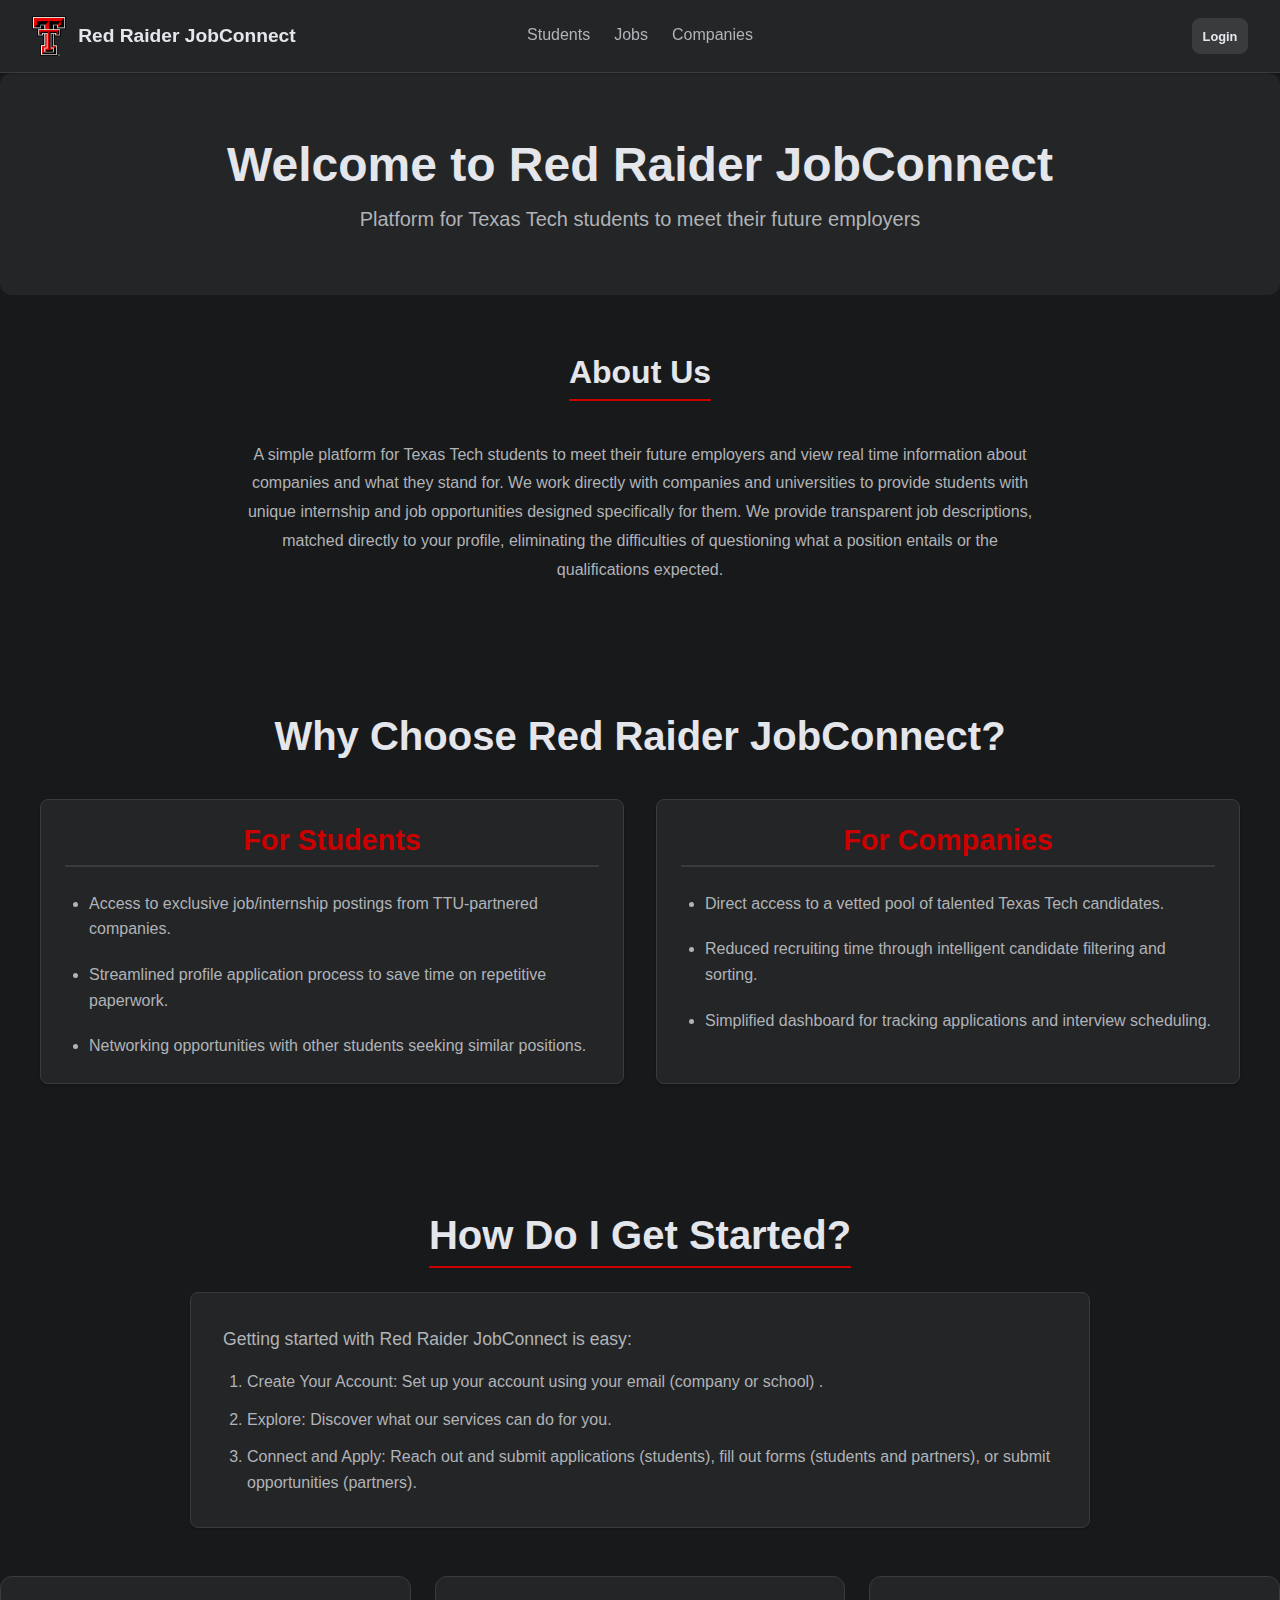
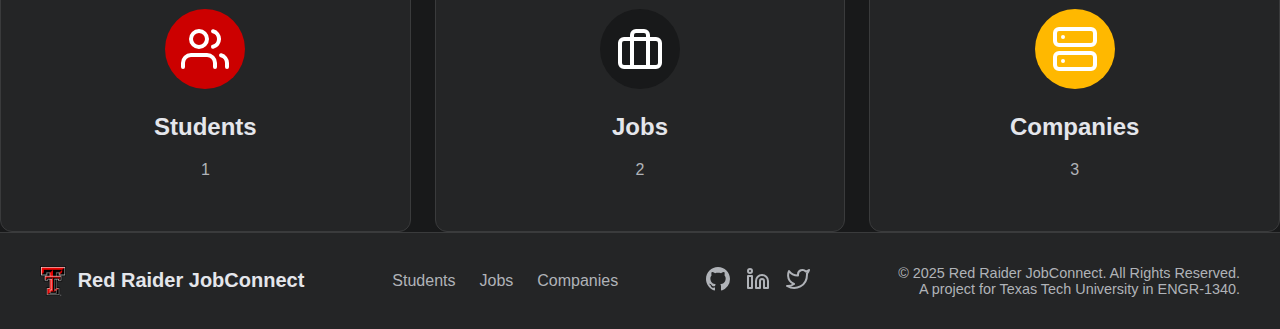
<file: index.html>
<!DOCTYPE html>
<html lang="en">

<head>
	<meta charset="utf-8" />
	<link rel="icon" href="favicon.ico" />
	<meta name="viewport" content="width=device-width, initial-scale=1" />
	<meta name="theme-color" content="#000000" />
	<meta name="description" content="Static placeholder for Raider JobConnect" />
	<title>Raider JobConnect</title>
	<link rel="stylesheet" href="css/index.css">
</head>

<body>

	<header class="app-header">
		<a class="logo-container" href="index.html">
			<img src="images/ttu.png" alt="Texas Tech Logo" />
			<span>Red Raider JobConnect</span>
		</a>
		<nav class="nav-links-desktop">
			<a href="students.html" class="nav-link">Students</a>
			<a href="jobs.html" class="nav-link">Jobs</a>
			<a href="companies.html" class="nav-link">Companies</a>
		</nav>

		<div class="user-actions">
			<button class="btn btn-secondary" id="login-modal-btn">Login</button>
		</div>

		<div class="menu-button-mobile">
			<svg xmlns="http://www.w3.org/2000/svg" width="24" height="24" viewBox="0 0 24 24" fill="none"
				stroke="currentColor" stroke-width="2" stroke-linecap="round" stroke-linejoin="round">
				<line x1="3" y1="12" x2="21" y2="12"></line>
				<line x1="3" y1="6" x2="21" y2="6"></line>
				<line x1="3" y1="18" x2="21" y2="18"></line>
			</svg>
		</div>
	</header>

	<div id="auth-modal" class="modal-overlay">
		<div class="modal-content">
			<div class="modal-header">
				<h2 class="modal-title" id="modal-title">Log In</h2>
				<button class="close-button" id="modal-close-btn">
					<span style="line-height: 1;">&times;</span> </button>
			</div>
			<div class="account-type-toggle">
				<label>
					<input type="radio" name="accountTypeModal" value="student" checked id="radio-student" />
					Student
				</label>
				<label>
					<input type="radio" name="accountTypeModal" value="company" id="radio-company" /> Company
				</label>
			</div>

			<div id="student-content">
				<div style="text-align: center;">
					<p>Students, please sign in using your official Texas Tech Outlook account.</p>
					<button class="btn btn-microsoft">
						<svg width="20" height="20" viewBox="0 0 21 21">
							<path fill="#f25022" d="M1 1h9v9H1z"></path>
							<path fill="#00a4ef" d="M1 11h9v9H1z"></path>
							<path fill="#7fba00" d="M11 1h9v9h-9z"></path>
							<path fill="#ffb900" d="M11 11h9v9h-9z"></path>
						</svg>
						Sign in with Microsoft
					</button>
				</div>
			</div>

			<form id="company-form" style="display: none;">
				<div class="form-group" id="company-name-group" style="display: none;"><label>Company
						Name</label><input type="text" name="name" /></div>

				<div class="form-group"><label>Email</label><input type="email" name="email" required /></div>
				<div class="form-group"><label>Password</label><input type="password" name="password" required />
				</div>
				<p class="error-message" id="error-message" style="display: none;">Simulated login error.</p>
				<div class="modal-footer">
					<button type="submit" class="btn btn-primary" id="submit-btn">Log In</button>
				</div>
			</form>

			<div class="toggle-auth">
				Don't have an account?
				<button id="switch-mode-btn">Sign Up</button>
			</div>
		</div>
	</div>

	</div>

	<main class="main-content">
		<div class="home-page">
			<section class="hero-section">
				<h1>Welcome to Red Raider JobConnect</h1>
				<p class="subtitle">Platform for Texas Tech students to meet their future employers</p>
			</section>

			<section class="about-us">
				<h2>About Us</h2>
				<p>
					A simple platform for Texas Tech students to meet their future employers and view real time
					information about companies and what they stand for. We work directly with companies and
					universities to provide students with unique internship and job opportunities designed specifically
					for them. We provide transparent job descriptions, matched directly to your profile, eliminating the
					difficulties of questioning what a position entails or the qualifications expected.
				</p>
			</section>

			<section class="value-propositions">
				<h2>Why Choose Red Raider JobConnect?</h2>
				<div class="value-columns">
					<div class="value-column">
						<h3>For Students</h3>
						<ul class="value-list">
							<li>Access to exclusive job/internship postings from TTU-partnered companies.</li>
							<li>Streamlined profile application process to save time on repetitive paperwork.</li>
							<li>Networking opportunities with other students seeking similar positions.</li>
						</ul>
					</div>


					<div class="value-column">
						<h3>For Companies</h3>
						<ul class="value-list">
							<li>Direct access to a vetted pool of talented Texas Tech candidates.</li>
							<li>Reduced recruiting time through intelligent candidate filtering and sorting.</li>
							<li>Simplified dashboard for tracking applications and interview scheduling.</li>
						</ul>
					</div>


				</div>
			</section>
			</section>
			<section class="how-to">
				<h2>How Do I Get Started?</h2>
				<div class="how-to-content">
					<p>Getting started with Red Raider JobConnect is easy:</p>
					<ul class="how-to-steps">
						<li>Create Your Account: Set up your account using your email (company or school) .</li>
						<li>Explore: Discover what our services can do for you.</li>
						<li>Connect and Apply: Reach out and submit applications (students), fill out forms (students
							and partners), or submit opportunities (partners).</li>
					</ul>
				</div>
			</section>

			<section class="navigation-cards">

				<a href="students.html" class="nav-card">
					<div class="nav-card-icon" style="background-color: #CC0000;">
						<svg xmlns="http://www.w3.org/2000/svg" width="48" height="48" viewBox="0 0 24 24" fill="none"
							stroke="white" stroke-width="2" stroke-linecap="round" stroke-linejoin="round">
							<path d="M17 21v-2a4 4 0 0 0-4-4H5a4 4 0 0 0-4 4v2"></path>
							<circle cx="9" cy="7" r="4"></circle>
							<path d="M23 21v-2a4 4 0 0 0-3-3.87"></path>
							<path d="M16 3.13a4 4 0 0 1 0 7.75"></path>
						</svg>
					</div>
					<h3>Students</h3>
					<p>1</p>
				</a>

				<a href="jobs.html" class="nav-card">
					<div class="nav-card-icon" style="background-color: #18191A;">
						<svg xmlns="http://www.w3.org/2000/svg" width="48" height="48" viewBox="0 0 24 24" fill="none"
							stroke="white" stroke-width="2" stroke-linecap="round" stroke-linejoin="round">
							<rect x="2" y="7" width="20" height="14" rx="2" ry="2"></rect>
							<path d="M16 21V5a2 2 0 0 0-2-2h-4a2 2 0 0 0-2 2v16"></path>
						</svg>
					</div>
					<h3>Jobs</h3>
					<p>2</p>
				</a>

				<a href="companies.html" class="nav-card">
					<div class="nav-card-icon" style="background-color: #FFB800;">
						<svg xmlns="http://www.w3.org/2000/svg" width="48" height="48" viewBox="0 0 24 24" fill="none"
							stroke="white" stroke-width="2" stroke-linecap="round" stroke-linejoin="round">
							<rect x="2" y="2" width="20" height="8" rx="2" ry="2"></rect>
							<rect x="2" y="14" width="20" height="8" rx="2" ry="2"></rect>
							<line x1="6" y1="6" x2="6.01" y2="6"></line>
							<line x1="6" y1="18" x2="6.01" y2="18"></line>
						</svg>
					</div>
					<h3>Companies</h3>
					<p>3</p>
				</a>

			</section>
		</div>

		</div>
	</main>

	<footer class="app-footer">
		<div class="footer-content">
			<div class="footer-logo">
				<img src="images/ttu.png" alt="Texas Tech Logo" />
				<span>Red Raider JobConnect</span>
			</div>
			<div class="footer-links">
				<a href="students.html">Students</a>
				<a href="jobs.html">Jobs</a>
				<a href="companies.html">Companies</a>
			</div>
			<div class="footer-socials">
				<a href="https://github.com/reecedavis0004/project-2-base" target="_blank" rel="noopener noreferrer"
					aria-label="GitHub Repository">

					<svg xmlns="http://www.w3.org/2000/svg" width="24" height="24" fill="currentColor"
						class="bi bi-github" viewBox="0 0 16 16">
						<path
							d="M8 0C3.58 0 0 3.58 0 8c0 3.54 2.29 6.53 5.47 7.59.4.07.55-.17.55-.38 0-.19-.01-.82-.01-1.49-2.01.37-2.53-.49-2.69-.94-.09-.23-.48-.94-.82-1.13-.28-.15-.68-.52-.01-.53.63-.01 1.08.58 1.23.82.72 1.21 1.87.87 2.33.66.07-.52.28-.87.51-1.07-1.78-.2-3.64-.89-3.64-3.95 0-.87.31-1.59.82-2.15-.08-.2-.36-1.02.08-2.12 0 0 .67-.21 2.2.82.64-.18 1.32-.27 2-.27s1.36.09 2 .27c1.53-1.04 2.2-.82 2.2-.82.44 1.1.16 1.92.08 2.12.51.56.82 1.27.82 2.15 0 3.07-1.87 3.75-3.65 3.95.29.25.54.73.54 1.48 0 1.07-.01 1.93-.01 2.2 0 .21.15.46.55.38A8.01 8.01 0 0 0 16 8c0-4.42-3.58-8-8-8" />
					</svg>
				</a>

				<a href="https://www.linkedin.com" target="_blank" rel="noopener noreferrer" aria-label="LinkedIn">

					<svg xmlns="http://www.w3.org/2000/svg" width="24" height="24" viewBox="0 0 24 24" fill="none"
						stroke="currentColor" stroke-width="2" stroke-linecap="round" stroke-linejoin="round">
						<path d="M16 8a6 6 0 0 1 6 6v7h-4v-7a2 2 0 0 0-2-2 2 2 0 0 0-2 2v7h-4v-7a6 6 0 0 1 6-6z"></path>
						<rect x="2" y="9" width="4" height="12"></rect>
						<circle cx="4" cy="4" r="2"></circle>
					</svg>
				</a>

				<a href="https://twitter.com" target="_blank" rel="noopener noreferrer" aria-label="Twitter">

					<svg xmlns="http://www.w3.org/2000/svg" width="24" height="24" viewBox="0 0 24 24" fill="none"
						stroke="currentColor" stroke-width="2" stroke-linecap="round" stroke-linejoin="round">
						<path
							d="M23 3a10.9 10.9 0 0 1-3.14 1.53 4.48 4.48 0 0 0-7.86 3v1A10.66 10.66 0 0 1 3 4s-4 9 5 13a11.64 11.64 0 0 1-7 2c9 5 20 0 20-11.5a4.5 4.5 0 0 0-.08-.83A7.72 7.72 0 0 0 23 3z">
						</path>
					</svg>
				</a>
			</div>
			<div class="footer-copyright">
				<p>&copy; 2025 Red Raider JobConnect. All Rights Reserved.</p>
				<p>A project for Texas Tech University in ENGR-1340.</p>
			</div>
		</div>
	</footer>







	<!-- Janky javascript, clean this up later -->







	<script>
		const authModal = document.getElementById('auth-modal');
		const loginButtons = [
			document.getElementById('login-modal-btn'),
			document.getElementById('mobile-login-btn')
		];
		const closeBtn = document.getElementById('modal-close-btn');
		const modalOverlay = document.getElementById('auth-modal');
		const mobileMenuBtn = document.getElementById('mobile-menu-btn');
		const mobileNavLinks = document.getElementById('mobile-nav-links');
		const menuIcon = document.getElementById('menu-icon');

		const radioStudent = document.getElementById('radio-student');
		const radioCompany = document.getElementById('radio-company');
		const studentContent = document.getElementById('student-content');
		const companyForm = document.getElementById('company-form');
		const switchModeBtn = document.getElementById('switch-mode-btn');
		const modalTitle = document.getElementById('modal-title');
		const submitBtn = document.getElementById('submit-btn');
		const companyNameGroup = document.getElementById('company-name-group');

		let isLoginMode = true;
		let currentAccountType = 'student';
		let isMobileMenuOpen = false;


		function showModal() {
			authModal.style.display = 'flex';
		}

		function hideModal() {
			authModal.style.display = 'none';
		}


		function updateModalContent() {
			modalTitle.textContent = isLoginMode ? 'Log In' : 'Sign Up';
			submitBtn.textContent = isLoginMode ? 'Log In' : 'Create Account';
			switchModeBtn.textContent = isLoginMode ? 'Sign Up' : 'Log In';

			const toggleAuthDiv = switchModeBtn.parentNode;
			toggleAuthDiv.firstChild.textContent = isLoginMode ? "Don't have an account?" : "Already have an account?";

			// student vs company views
			if (currentAccountType === 'student') {
				studentContent.style.display = 'block';
				companyForm.style.display = 'none';
			} else {
				studentContent.style.display = 'none';
				companyForm.style.display = 'block';

				companyNameGroup.style.display = isLoginMode ? 'none' : 'block';
				companyNameGroup.querySelector('input').required = !isLoginMode;
			}
		}

		loginButtons.forEach(btn => btn?.addEventListener('click', () => {
			isLoginMode = true;
			currentAccountType = 'student'; // by default we can pretty much assume a student is trying to login, in the future we might want to standardize this more?
			radioStudent.checked = true;
			updateModalContent();
			showModal();
		}));

		closeBtn?.addEventListener('click', hideModal);

		modalOverlay?.addEventListener('click', (e) => {
			if (e.target === modalOverlay) {
				hideModal();
			}
		});

		switchModeBtn?.addEventListener('click', () => {
			isLoginMode = !isLoginMode;
			updateModalContent();
		});

		radioStudent?.addEventListener('change', () => {
			currentAccountType = 'student';
			updateModalContent();
		});

		radioCompany?.addEventListener('change', () => {
			currentAccountType = 'company';
			updateModalContent();
		});

		mobileMenuBtn?.addEventListener('click', () => {
			isMobileMenuOpen = !isMobileMenuOpen;
			mobileNavLinks.style.display = isMobileMenuOpen ? 'flex' : 'none';
			menuIcon.textContent = isMobileMenuOpen ? 'X' : '☰';
		});

		companyForm?.addEventListener('submit', (e) => {
			e.preventDefault();
			hideModal();
		});

		document.addEventListener('DOMContentLoaded', updateModalContent);

	</script>



</body>

</html>
</file>
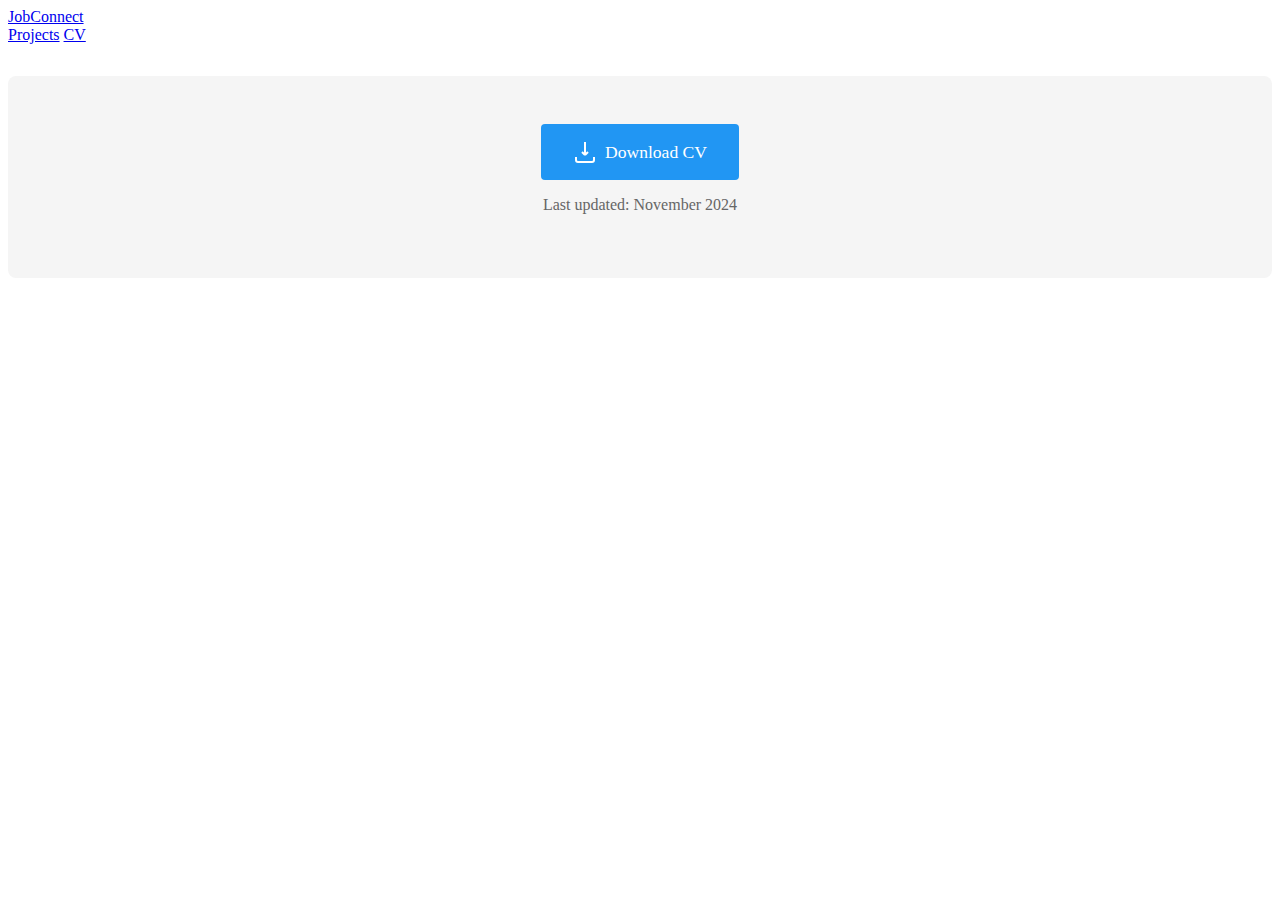
<file: cv.html>
<!DOCTYPE html>
<html lang="en">

<head>
    <meta charset="UTF-8">
    <meta name="viewport" content="width=device-width, initial-scale=1.0">
    <title>Academic Profile</title>
    <style>
        /* [Previous styles remain the same] */

        .cv-section {
            text-align: center;
            padding: 3rem;
            margin: 2rem 0;
            background: #f5f5f5;
            border-radius: 8px;
        }

        .cv-download-button {
            display: inline-flex;
            align-items: center;
            gap: 0.5rem;
            padding: 1rem 2rem;
            background-color: #2196F3;
            color: white;
            text-decoration: none;
            border-radius: 4px;
            transition: background-color 0.3s;
            font-size: 1.1rem;
        }

        .cv-download-button:hover {
            background-color: #1976D2;
        }

        .cv-icon {
            width: 24px;
            height: 24px;
        }

        .cv-description {
            margin-top: 1rem;
            color: #666;
        }
    </style>
</head>

<body>
    <div class="container">
        <nav>
            <a href="#" class="name-title">JobConnect</a>
            <div class="nav-links">
                <a href="#projects">Projects</a>
                <a href="#cv">CV</a>
            </div>
        </nav>

        <!-- Other sections remain the same -->

        <section id="cv" class="cv-section">
            <a href="files/Resume.pdf" class="cv-download-button" target="_blank">
                <svg class="cv-icon" viewBox="0 0 24 24" fill="none" stroke="currentColor" stroke-width="2">
                    <path d="M12 2v13m0 0l-3-3m3 3l3-3M3 17v3a2 2 0 002 2h14a2 2 0 002-2v-3" />
                </svg>
                Download CV
            </a>
            <p class="cv-description">Last updated: November 2024</p>
        </section>
    </div>
</body>

</html>
</file>
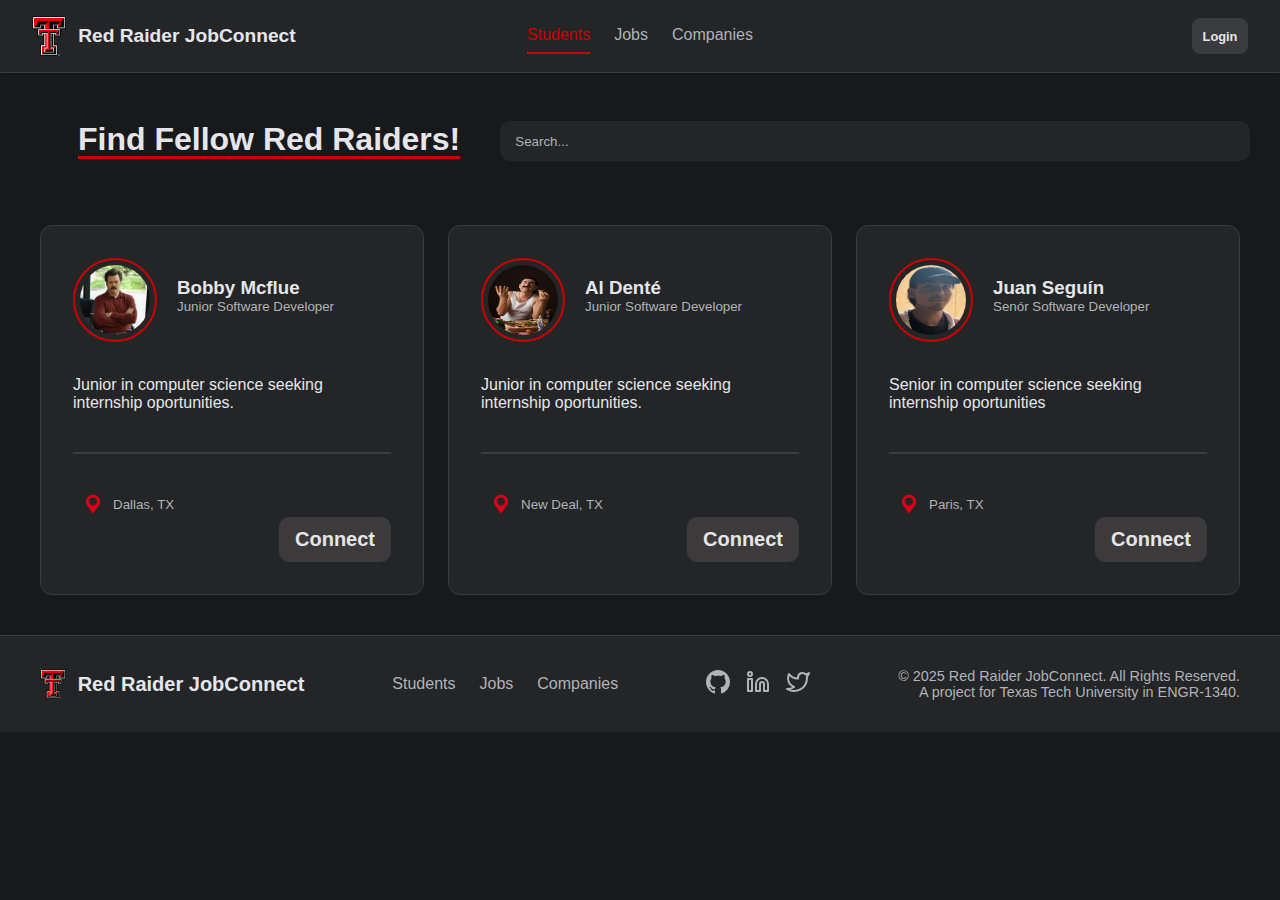
<file: students.html>
<!DOCTYPE html>
<html lang="en">

<head>
  <meta charset="UTF-8" />
  <meta name="viewport" content="width=device-width, initial-scale=1.0" />
  <title>Raider JobConnect-Jobs</title>
  <link rel="stylesheet" href="css/students.css" />
</head>

<body>
  <header class="app-header">
    <a class="logo-container" href="index.html">
      <img src="images/ttu.png" alt="Texas Tech Logo" />
      <span>Red Raider JobConnect</span>
    </a>
    <nav class="nav-links-desktop">
      <a href="students.html" class="nav-link active">Students</a>
      <a href="jobs.html" class="nav-link">Jobs</a>
      <a href="companies.html" class="nav-link">Companies</a>
    </nav>

    <div class="user-actions">
      <button class="btn btn-secondary" id="login-modal-btn">Login</button>
    </div>

    <div class="menu-button-mobile">
      <svg xmlns="http://www.w3.org/2000/svg" width="24" height="24" viewBox="0 0 24 24" fill="none"
        stroke="currentColor" stroke-width="2" stroke-linecap="round" stroke-linejoin="round">
        <line x1="3" y1="12" x2="21" y2="12"></line>
        <line x1="3" y1="6" x2="21" y2="6"></line>
        <line x1="3" y1="18" x2="21" y2="18"></line>
      </svg>
    </div>
  </header>

  <div id="auth-modal" class="modal-overlay">
    <div class="modal-content">
      <div class="modal-header">
        <h2 class="modal-title" id="modal-title">Log In</h2>
        <button class="close-button" id="modal-close-btn">
          <span style="line-height: 1;">&times;</span> </button>
      </div>
      <div class="account-type-toggle">
        <label>
          <input type="radio" name="accountTypeModal" value="student" checked id="radio-student" />
          Student
        </label>
        <label>
          <input type="radio" name="accountTypeModal" value="company" id="radio-company" /> Company
        </label>
      </div>

      <div id="student-content">
        <div style="text-align: center;">
          <p>Students, please sign in using your official Texas Tech Outlook account.</p>
          <button class="btn btn-microsoft">
            <svg width="20" height="20" viewBox="0 0 21 21">
              <path fill="#f25022" d="M1 1h9v9H1z"></path>
              <path fill="#00a4ef" d="M1 11h9v9H1z"></path>
              <path fill="#7fba00" d="M11 1h9v9h-9z"></path>
              <path fill="#ffb900" d="M11 11h9v9h-9z"></path>
            </svg>
            Sign in with Microsoft
          </button>
        </div>
      </div>

      <form id="company-form" style="display: none;">
        <div class="form-group" id="company-name-group" style="display: none;"><label>Company
            Name</label><input type="text" name="name" /></div>

        <div class="form-group"><label>Email</label><input type="email" name="email" required /></div>
        <div class="form-group"><label>Password</label><input type="password" name="password" required />
        </div>
        <p class="error-message" id="error-message" style="display: none;">Simulated login error.</p>
        <div class="modal-footer">
          <button type="submit" class="btn btn-primary" id="submit-btn">Log In</button>
        </div>
      </form>

      <div class="toggle-auth">
        Don't have an account?
        <button id="switch-mode-btn">Sign Up</button>
      </div>
    </div>
  </div>
  </div>
  <div class="students">
    <div class="search-header">
      <h1>Find Fellow Red Raiders!</h1>
      <div class="searchbar">
        <input type="search" placeholder="Search..." />
      </div>
    </div>
  </div>
  
  <section class="Profile-cards">
    <div class="student-card">
      <div class="image-top">
        <img src="images/studentProfileOne.webp" alt="logo" class="profile-photo" />
        <div class="student-name">
          <h3> Bobby Mcflue </h3>
          <p class="summary-head ">Junior Software Developer</p>
        </div>
        <div style="clear: both;"></div> <br />
        <p>
          Junior in computer science seeking internship oportunities.
        </p>
      </div>

      <div class="card-bottom">
        <hr />
        <br />
        <div class="location-row">
          <img src="images/Pin.png" alt="pin" class="pin" />
          <p class="location">Dallas, TX</p>
          <div style="clear: both;"></div>
        </div>
        <button class="connect-button" id="connect"><strong>Connect</strong></button>
      </div>
    </div>
    <div class="student-card">
      <div class="image-top">
        <img src="images/studentProfileTwo.jpg" alt="logo" class="profile-photo" />
        <div class="student-name">
          <h3> Al Denté </h3>
          <p class="summary-head "> Junior Software Developer</p>
        </div>
        <div style="clear: both;"></div> <br />
        <p>
          Junior in computer science seeking internship oportunities.
        </p>
      </div>

      <div class="card-bottom">
        <hr />
        <br />
        <div class="location-row">
          <img src="images/Pin.png" alt="pin" class="pin" />
          <p class="location">New Deal, TX</p>
          <div style="clear: both;"></div>
        </div>
        <button class="connect-button" id="connect"><strong>Connect</strong></button>
      </div>
    </div>
    <div class="student-card">
      <div class="image-top">
        <img src="images/studentProfileThree.jpeg" alt="logo" class="profile-photo" />
        <div class="student-name">
          <h3> Juan Seguín </h3>
          <p class="summary-head "> Senór Software Developer</p>
        </div>
        <div style="clear: both;"></div> <br />
        <p>
          Senior in computer science seeking internship oportunities
        </p>
      </div>
      <div class="card-bottom">
        <hr />
        <br />
        <div class="location-row">
          <img src="images/Pin.png" alt="pin" class="pin" />
          <p class="location">Paris, TX</p>
          <div style="clear: both;"></div>
        </div>
        <button class="connect-button" id="connect"><strong>Connect</strong></button>

      </div>
    </div> 
  </section>

  <footer class="app-footer">
    <div class="footer-content">
      <div class="footer-logo">
        <img src="images/ttu.png" alt="Texas Tech Logo" />
        <span>Red Raider JobConnect</span>
      </div>
      <div class="footer-links">
        <a href="students.html">Students</a>
        <a href="jobs.html">Jobs</a>
        <a href="companies.html">Companies</a>
      </div>
      <div class="footer-socials">
        <a href="https://github.com/reecedavis0004/project-2-base" target="_blank" rel="noopener noreferrer"
          aria-label="GitHub Repository">
          <svg xmlns="http://www.w3.org/2000/svg" width="24" height="24" fill="currentColor" class="bi bi-github"
            viewBox="0 0 16 16">
            <path
              d="M8 0C3.58 0 0 3.58 0 8c0 3.54 2.29 6.53 5.47 7.59.4.07.55-.17.55-.38 0-.19-.01-.82-.01-1.49-2.01.37-2.53-.49-2.69-.94-.09-.23-.48-.94-.82-1.13-.28-.15-.68-.52-.01-.53.63-.01 1.08.58 1.23.82.72 1.21 1.87.87 2.33.66.07-.52.28-.87.51-1.07-1.78-.2-3.64-.89-3.64-3.95 0-.87.31-1.59.82-2.15-.08-.2-.36-1.02.08-2.12 0 0 .67-.21 2.2.82.64-.18 1.32-.27 2-.27s1.36.09 2 .27c1.53-1.04 2.2-.82 2.2-.82.44 1.1.16 1.92.08 2.12.51.56.82 1.27.82 2.15 0 3.07-1.87 3.75-3.65 3.95.29.25.54.73.54 1.48 0 1.07-.01 1.93-.01 2.2 0 .21.15.46.55.38A8.01 8.01 0 0 0 16 8c0-4.42-3.58-8-8-8" />
          </svg>
        </a>

        <a href="https://www.linkedin.com" target="_blank" rel="noopener noreferrer" aria-label="LinkedIn">
          <svg xmlns="http://www.w3.org/2000/svg" width="24" height="24" viewBox="0 0 24 24" fill="none"
            stroke="currentColor" stroke-width="2" stroke-linecap="round" stroke-linejoin="round">
            <path d="M16 8a6 6 0 0 1 6 6v7h-4v-7a2 2 0 0 0-2-2 2 2 0 0 0-2 2v7h-4v-7a6 6 0 0 1 6-6z"></path>
            <rect x="2" y="9" width="4" height="12"></rect>
            <circle cx="4" cy="4" r="2"></circle>
          </svg>
        </a>

        <a href="https://twitter.com" target="_blank" rel="noopener noreferrer" aria-label="Twitter">
          <svg xmlns="http://www.w3.org/2000/svg" width="24" height="24" viewBox="0 0 24 24" fill="none"
            stroke="currentColor" stroke-width="2" stroke-linecap="round" stroke-linejoin="round">
            <path
              d="M23 3a10.9 10.9 0 0 1-3.14 1.53 4.48 4.48 0 0 0-7.86 3v1A10.66 10.66 0 0 1 3 4s-4 9 5 13a11.64 11.64 0 0 1-7 2c9 5 20 0 20-11.5a4.5 4.5 0 0 0-.08-.83A7.72 7.72 0 0 0 23 3z">
            </path>
          </svg>
        </a>
      </div>
      <div class="footer-copyright">
        <p>&copy; 2025 Red Raider JobConnect. All Rights Reserved.</p>
        <p>A project for Texas Tech University in ENGR-1340.</p>
      </div>
    </div>
  </footer>


  <!-- ---javascript--- -->

  <script>
    const authModal = document.getElementById('auth-modal');
    const loginButtons = [
      document.getElementById('login-modal-btn'),
      document.getElementById('mobile-login-btn')
    ];
    const closeBtn = document.getElementById('modal-close-btn');
    const modalOverlay = document.getElementById('auth-modal');
    const mobileMenuBtn = document.getElementById('mobile-menu-btn');
    const mobileNavLinks = document.getElementById('mobile-nav-links');
    const menuIcon = document.getElementById('menu-icon');

    const radioStudent = document.getElementById('radio-student');
    const radioCompany = document.getElementById('radio-company');
    const studentContent = document.getElementById('student-content');
    const companyForm = document.getElementById('company-form');
    const switchModeBtn = document.getElementById('switch-mode-btn');
    const modalTitle = document.getElementById('modal-title');
    const submitBtn = document.getElementById('submit-btn');
    const companyNameGroup = document.getElementById('company-name-group');

    let isLoginMode = true;
    let currentAccountType = 'student';
    let isMobileMenuOpen = false;


    function showModal() {
      authModal.style.display = 'flex';
    }

    function hideModal() {
      authModal.style.display = 'none';
    }


    function updateModalContent() {
      modalTitle.textContent = isLoginMode ? 'Log In' : 'Sign Up';
      submitBtn.textContent = isLoginMode ? 'Log In' : 'Create Account';
      switchModeBtn.textContent = isLoginMode ? 'Sign Up' : 'Log In';

      const toggleAuthDiv = switchModeBtn.parentNode;
      toggleAuthDiv.firstChild.textContent = isLoginMode ? "Don't have an account?" : "Already have an account?";

      // student vs company views
      if (currentAccountType === 'student') {
        studentContent.style.display = 'block';
        companyForm.style.display = 'none';
      } else {
        studentContent.style.display = 'none';
        companyForm.style.display = 'block';

        companyNameGroup.style.display = isLoginMode ? 'none' : 'block';
        companyNameGroup.querySelector('input').required = !isLoginMode;
      }
    }

    loginButtons.forEach(btn => btn?.addEventListener('click', () => {
      isLoginMode = true;
      currentAccountType = 'student'; // by default we can pretty much assume a student is trying to login, in the future we might want to standardize this more?
      radioStudent.checked = true;
      updateModalContent();
      showModal();
    }));

    closeBtn?.addEventListener('click', hideModal);

    modalOverlay?.addEventListener('click', (e) => {
      if (e.target === modalOverlay) {
        hideModal();
      }
    });

    switchModeBtn?.addEventListener('click', () => {
      isLoginMode = !isLoginMode;
      updateModalContent();
    });

    radioStudent?.addEventListener('change', () => {
      currentAccountType = 'student';
      updateModalContent();
    });

    radioCompany?.addEventListener('change', () => {
      currentAccountType = 'company';
      updateModalContent();
    });

    mobileMenuBtn?.addEventListener('click', () => {
      isMobileMenuOpen = !isMobileMenuOpen;
      mobileNavLinks.style.display = isMobileMenuOpen ? 'flex' : 'none';
      menuIcon.textContent = isMobileMenuOpen ? 'X' : '☰';
    });

    companyForm?.addEventListener('submit', (e) => {
      e.preventDefault();
      hideModal();
    });

    document.addEventListener('DOMContentLoaded', updateModalContent);

  </script>
</body>

</html>
</file>
<file: css/index.css>
body {
  margin: 0;
  font-family: -apple-system, BlinkMacSystemFont, 'Segoe UI', 'Roboto', 'Oxygen',
    'Ubuntu', 'Cantarell', 'Fira Sans', 'Droid Sans', 'Helvetica Neue',
    sans-serif;
  -webkit-font-smoothing: antialiased;
  -moz-osx-font-smoothing: grayscale;
}

code {
  font-family: source-code-pro, Menlo, Monaco, Consolas, 'Courier New',
    monospace;
}

:root {
  --tt-red: #CC0000;
  --background-color: #18191A;
  --card-background: #242526;
  --header-background: #242526;
  --text-primary: #E4E6EB;
  --text-secondary: #B0B3B8;
  --border-color: #3A3B3C;

  --shadow-sm: 0 1px 2px 0 rgb(0 0 0 / 0.2);
  --shadow-md: 0 4px 6px -1px rgb(0 0 0 / 0.3), 0 2px 4px -2px rgb(0 0 0 / 0.3);

  --radius-md: 8px;
  --radius-lg: 12px;
}

body {
  margin: 0;
  padding: 0;
  font-family: 'Inter', sans-serif;
  background-color: var(--background-color);
  color: var(--text-primary);
  -webkit-font-smoothing: antialiased;
  -moz-osx-font-smoothing: grayscale;
  display: flex;
  flex-direction: column;
  min-height: 100vh;
}

.test {
  display: flex;
  align-items: center;
  justify-content: center;
  padding: 25px;
  background-color: var(--tt-red);
  color: var(--text-primary);
}

.app-header {
  display: grid;
  grid-template-columns: 1fr auto 1fr;
  align-items: center;
  padding: 1rem 2rem;
  background-color: var(--header-background);
  border-bottom: 1px solid var(--border-color);
  box-shadow: var(--shadow-sm);
  position: sticky;
  top: 0;
  z-index: 100;
}

.logo-container {
  display: flex;
  align-items: center;
  gap: 0.75rem;
  font-size: 1.2rem;
  font-weight: 700;
  color: var(--text-primary);
  justify-self: start;
  text-decoration: none;
}

.logo-container img {
  height: 40px;
}

.nav-links-desktop {
  display: flex;
  gap: 1.5rem;
  align-items: center;
  justify-self: center;
}

.nav-link {
  padding: 0.5rem 0;
  font-weight: 500;
  color: var(--text-secondary);
  text-decoration: none;
  white-space: nowrap;
  cursor: pointer;
  border-bottom: 2px solid transparent;
  transition: color 0.2s, border-color 0.2s;
}

.nav-link.active,
.nav-link:hover {
  color: var(--tt-red);
  border-bottom-color: var(--tt-red);
}

.user-actions {
  display: flex;
  align-items: center;
  gap: .5rem;
  justify-self: end;
}

.menu-button-mobile {
  display: none;
  justify-self: end;
  background: none;
  border: 0;
  padding: .25rem;
  cursor: pointer;
  line-height: 0;
  color: var(--text-primary);
}

.nav-links-mobile {
  display: none;
  flex-direction: column;
  gap: 1rem;
  position: absolute;
  top: 100%;
  right: 0;
  width: 250px;
  padding: 1rem;
  background-color: var(--header-background);
  border: 1px solid var(--border-color);
  border-top: none;
  border-radius: 0 0 var(--radius-md) var(--radius-md);
  box-shadow: var(--shadow-md);
}

.nav-link-mobile-item {
  display: block;
  width: 100%;
  font-weight: 500;
  color: var(--text-secondary);
  text-decoration: none;
  border-bottom: 1px solid var(--border-color);
}

.nav-link-mobile-item:hover {
  color: var(--tt-red);
}

.mobile-menu-btn {
  width: 100%;
  font-weight: 600;
  text-align: center;
}

@media (max-width: 1024px) {
  .app-header {
    padding: .75rem 1rem;
    grid-template-columns: 1fr 1fr;
  }

  .nav-links-desktop,
  .user-actions {
    display: none;
  }

  .menu-button-mobile {
    display: block;
  }


  .logo-container {
    font-size: 0.9rem;
  }

  .logo-container img {
    height: 32px;
  }
}

.app-footer {
  margin-top: auto;
  padding: 2rem;
  background-color: var(--header-background);
  color: var(--text-secondary);
  border-top: 1px solid var(--border-color);
}

.footer-socials {
  display: flex;
  gap: 1rem;
}

.footer-socials a {
  color: var(--text-secondary);
}

.footer-socials a:hover {
  color: var(--tt-red);
}

.footer-content {
  max-width: 1200px;
  margin: 0 auto;
  display: flex;
  justify-content: space-between;
  align-items: center;
  flex-wrap: wrap;
  gap: 1.5rem;
}

.footer-logo {
  display: flex;
  align-items: center;
  gap: 0.75rem;
  font-size: 1.25rem;
  font-weight: 600;
  color: var(--text-primary);
}

.footer-logo img {
  height: 30px;
}

.footer-links {
  display: flex;
  gap: 1.5rem;
}

.footer-links a {
  color: var(--text-secondary);
  text-decoration: none;
  transition: color 0.2s;
}

.footer-links a:hover {
  color: var(--tt-red);
}

.footer-copyright {
  font-size: 0.9rem;
  text-align: right;
}

.footer-copyright p {
  margin: 0;
}

@media (max-width: 768px) {
  .footer-content {
    flex-direction: column;
    text-align: center;
  }

  .footer-copyright {
    margin-top: 1rem;
    text-align: center;
  }
}


/* the stuff for hero message and nav cards */

.home-page .hero-section {
  text-align: center;
  padding: 4rem 1rem;
  background-color: var(--card-background);
  border-radius: var(--radius-lg);
  margin-bottom: 2rem;
}

.home-page .hero-section h1 {
  font-size: 3rem;
  margin: 0;
}

.home-page .hero-section .subtitle {
  font-size: 1.25rem;
  color: var(--text-secondary);
  max-width: 600px;
  margin: 1rem auto 0;
}

.home-page .about-us {
  text-align: center;
  max-width: 800px;
  margin: 0 auto 3rem auto;
}

.home-page .about-us h2 {
  font-size: 2rem;
  border-bottom: 2px solid var(--tt-red);
  display: inline-block;
  padding-bottom: 0.5rem;
  margin-bottom: 1.5rem;
}

.home-page .about-us p {
  color: var(--text-secondary);
  line-height: 1.8;
}

.navigation-cards {
  display: grid;
  grid-template-columns: repeat(auto-fit, minmax(280px, 1fr));
  gap: 1.5rem;
}

.nav-card {
  background-color: var(--card-background);
  border: 1px solid var(--border-color);
  border-radius: var(--radius-lg);
  padding: 2rem;
  text-align: center;
  text-decoration: none;
  color: var(--text-primary);
  transition: transform 0.2s, box-shadow 0.2s;
}

.nav-card:hover {
  transform: translateY(-5px);
  box-shadow: var(--shadow-md);
}

.nav-card-icon {
  width: 80px;
  height: 80px;
  border-radius: 50%;
  margin: 0 auto 1.5rem auto;
  display: flex;
  align-items: center;
  justify-content: center;
  color: white;
}

.nav-card h3 {
  margin: 0 0 0.5rem 0;
  font-size: 1.5rem;
}

.nav-card p {
  color: var(--text-secondary);
  line-height: 1.6;
}



/* For login/signup modal */

.modal-overlay {
  position: fixed;
  top: 0;
  left: 0;
  right: 0;
  bottom: 0;
  background-color: rgba(0, 0, 0, 0.7);
  display: none;
  /* this is important bc in normal html, you have hide your modals and manually display them using js*/
  justify-content: center;
  align-items: center;
  z-index: 1000;
}

.modal-content {
  background-color: var(--card-background);
  padding: 2rem;
  border-radius: var(--radius-lg);
  width: 90%;
  max-width: 450px;
  box-shadow: var(--shadow-md);
  border: 1px solid var(--border-color);
}

.modal-header {
  display: flex;
  justify-content: space-between;
  align-items: center;
  margin-bottom: 1.5rem;
}

.modal-title {
  font-size: 1.5rem;
  font-weight: 600;
  margin: 0;
}

.close-button {
  background: none;
  border: none;
  cursor: pointer;
  padding: 0.5rem;
  color: var(--text-secondary);
  font-size: 1.5rem;
}

.form-group {
  margin-bottom: 1rem;
}

.form-group label {
  display: block;
  font-weight: 500;
  margin-bottom: 0.5rem;
  color: var(--text-secondary);
}

.form-group input {
  width: 100%;
  padding: 0.75rem;
  border: 1px solid var(--border-color);
  border-radius: var(--radius-md);
  box-sizing: border-box;
  font-family: 'Inter', sans-serif;
  background-color: var(--background-color);
  color: var(--text-primary);
}

.modal-footer {
  margin-top: 1.5rem;
  text-align: right;
}

.toggle-auth {
  font-size: 0.9rem;
  color: var(--text-secondary);
  margin-top: 1rem;
  text-align: center;
}

.toggle-auth button {
  background: none;
  border: none;
  color: var(--tt-red);
  font-weight: 600;
  cursor: pointer;
}

.error-message {
  color: var(--tt-red);
  margin-top: 1rem;
  text-align: center;
}

.account-type-toggle {
  display: flex;
  justify-content: center;
  gap: 1rem;
  margin-bottom: 1rem;
}

.btn {
  padding: 0.6rem 0.6rem;
  border-radius: var(--radius-md);
  border: none;
  cursor: pointer;
  font-weight: 600;
  transition: background-color 0.2s, color 0.2s;
  font-size: 0.8rem;
}

.btn-primary {
  background-color: var(--tt-red);
  color: white;
}

.btn-secondary {
  background-color: #3A3B3C;
  color: var(--text-primary);
  border: 1px solid var(--border-color);
}

.btn-microsoft {
  background-color: #2F2F2F;
  color: white;
  border: 1px solid var(--border-color);
  display: flex;
  align-items: center;
  justify-content: center;
  gap: 0.5rem;
  width: 100%;
  padding: 0.75rem 0.6rem;
}

.btn-microsoft:hover {
  background-color: #3a3a3a;
}
















.home-page .value-propositions {
  padding: 3rem 1rem;
  max-width: 1200px;
  margin: 0 auto 3rem auto;
}


.home-page .value-propositions h2 {
  text-align: center;
  font-size: 2.5rem;
  margin-bottom: 2.5rem;
}


.value-columns {
  display: grid;
  grid-template-columns: 1fr 1fr;
  gap: 2rem;
}


.value-column {
  background-color: var(--card-background);
  border: 1px solid var(--border-color);
  border-radius: var(--radius-md);
  padding: 1.5rem;
  box-shadow: var(--shadow-sm);
}


.value-column h3 {
  font-size: 1.8rem;
  color: var(--tt-red);
  margin-top: 0;
  margin-bottom: 1.5rem;
  text-align: center;
  padding-bottom: 0.5rem;
  border-bottom: 2px solid var(--border-color);
}


.value-list {
  list-style-type: disc;
  list-style-position: outside;
  padding-left: 1.5rem;
  margin: 0;
}


.value-list li {
  display: disc;
  margin-bottom: 1.25rem;
  color: var(--text-secondary);
  line-height: 1.6;
}


.value-list li:last-child {
  margin-bottom: 0;
}


.how-to {
  max-width: 900px;
  /* Limits width, similar to .about-us */
  margin: 3rem auto;
  /* Centers the section and adds vertical space */
  padding: 0 1rem;
  text-align: center;
  /* Centers the heading */
}


.how-to h2 {
  font-size: 2.5rem;
  margin-bottom: 1.5rem;
  color: var(--text-primary);
  border-bottom: 2px solid var(--tt-red);
  /* Matches .about-us h2 style */
  display: inline-block;
  padding-bottom: 0.5rem;
}


.how-to-content {
  background-color: var(--card-background);
  border: 1px solid var(--border-color);
  border-radius: var(--radius-md);
  padding: 2rem;
  box-shadow: var(--shadow-sm);
  text-align: left;
  color: var(--text-secondary);
  line-height: 1.6;
}


.how-to-content p {
  margin-top: 0;
  margin-bottom: 1rem;
  font-size: 1.1rem;
}


.how-to-steps {
  list-style-type: decimal;
  list-style-position: outside;
  padding-left: 1.5rem;
  margin-top: 1rem;
  margin-bottom: 0;
}


.how-to-steps li {
  margin-bottom: 0.75rem;
  color: var(--text-secondary);
  line-height: 1.6;
}


.how-to-steps li:last-child {
  margin-bottom: 0;
}
</file>
<file: css/students.css>
:root {
  --tt-red: #cc0000;
  --background-color: #18191a;
  --card-background: #242526;
  --header-background: #242526;
  --text-primary: #e4e6eb;
  --text-secondary: #b0b3b8;
  --border-color: #3a3b3c;

  --shadow-sm: 0 1px 2px 0 rgb(0 0 0 / 0.2);
  --shadow-md: 0 4px 6px -1px rgb(0 0 0 / 0.3),
    0 2px 4px -2px rgb(0 0 0 / 0.3);

  --radius-md: 8px;
  --radius-lg: 12px;
}


body {
  background: var(--background-color);
  font-family: "Inter", sans-serif;
  color: var(--text-primary);
  margin: 0;
  padding: 0;
}

.page-header {
  display: grid;
  grid-template-columns: 1fr auto 1fr;
  align-items: center;
  padding: 1rem 2rem;
  background: var(--header-background);
  border-bottom: 1px solid var(--border);
  box-shadow: var(--shadow-sm);
  position: sticky;
  top: 0;
  z-index: 100;
}

.logo-title {
  display: flex;
  align-items: center;
  gap: 0.75rem;
  font-size: 1.2rem;
  font-weight: 700;
  text-decoration: none;
  color: var(--text-primary);
}

.logo-title img {
  height: 40px;
}

.nav-links-desktop {
  display: flex;
  gap: 1.5rem;
  align-items: center;
}

.nav-link {
  padding: 0.5rem 0;
  font-weight: 500;
  color: var(--text-secondary);
  text-decoration: none;
  border-bottom: 2px solid transparent;
  transition: 0.2s;
}

.nav-link:hover,
.nav-link.active {
  color: var(--tt-red);
  border-bottom-color: var(--tt-red);
}

.login-button {
  background-color: #3A3B3C;
  color: var(--text-primary);
  border: 1px solid var(--border-color);
  display: flex;
  align-items: center;
  gap: .5rem;
  justify-self: end;
  padding: 10px 15px;
  border-radius: 10px;
  cursor: pointer;
}

.login-button:hover {
  background: var(--tt-red);
  border-color: #990000;
}

.search-header {
  display: flex;
  align-items: left; 
  justify-content: left;
  margin-left: 2rem;
  margin-bottom: 2rem;
}

.search-header h1 {
  margin: 0; 
  margin-left: 30px;
  margin-right: 10px;
  font-size: 2rem;
  text-decoration-line: underline;
  text-decoration-color: #cc0000;
  text-decoration-thickness: 3px;
  text-underline-offset: 6px;
}

.searchbar {
  display: block; 
  padding: 0;
  margin-top: 0;
  margin-left: 30px;
  margin-bottom: 0;
}

.searchbar input {
    height: 40px;
    width: 750px;
    background-color: var(--card-background);
    border: none;
    border-radius: 10px;
    color: var(--text-primary);
    padding-left: 15px;
}

.students {
  padding: 3rem 1rem 0;
  text-align: center; 
}

.searchbar input::placeholder {
  color: var(--text-secondary);
}
.Profile-cards {
  display: grid;
  grid-template-columns: repeat(auto-fit, minmax(280px, 1fr));
  gap: 1.5rem;
  padding: 2.5rem;
  padding-top: 2rem;
}

.student-card {
  background-color: var(--card-background);
  border: 1px solid var(--border-color);
  border-radius: var(--radius-lg);
  padding: 2rem;
  text-decoration: none;
  color: var(--text-primary);
  transition: transform 0.2s, box-shadow 0.2s;

  display: flex;
  flex-direction: column;
  justify-content: space-between;
  height: fit-content;
}



.image-top {
  flex-grow: 1;
}

.student-name {
  margin-left: 90px;
}

.card-bottom {
  margin-top: 1rem;
}

.connnect-button {
  margin-top: 1rem;
  width: 100%;
  justify-content: center;
  cursor: pointer;
}

.student-card h3 {
  margin-bottom: 0px;
  white-space: nowrap;
  overflow: hidden;
  text-overflow: ellipsis;
}

.student-card hr {
  border: none;
  height: 2px;
  background-color: #3A3B3C;
}

.student-card:hover {
  transform: translateY(-5px);
  box-shadow: var(--shadow-md);
}
.profile-photo {
  float: left;
  border: solid;
  border-color: var(--tt-red);
  border-width: 2px;
  border-radius: 50%;
  width: 70px;
  height: 70px;
  margin-right: 20px;
  padding: 5px;
}

.summary-head {
  margin-top: 0px;
  font-size: 10pt;
  color: var(--text-secondary);
}

.pin {
  float: left;
  height: 20px;
  width: 20px;
  margin-left: 10px;
  margin-top: 14px;
}

.location {
  float: left;
  align-content: center;
  margin-top: 17px;
  margin-bottom: 5px;
  font-size: 10pt;
  margin-left: 10px;
  color: var(--text-secondary);
}

.connect-button {
  background-color: #3c3a3a;
  color: var(--text-primary);
  border: 1px solid var(--border-color);
  display: flex;
  align-items: center;
  gap: .5rem;
  justify-self: end;
  padding: 10px 15px;
  font-size: 20px;
  border-radius: 10px;
}

.connect-button:hover {
  background-color: var(--tt-red);
}.app-footer {
     margin-top: auto;
     padding: 2rem;
     background-color: var(--header-background);
     color: var(--text-secondary);
     border-top: 1px solid var(--border-color);
   }

   .footer-socials {
     display: flex;
     gap: 1rem;
   }

   .footer-socials a {
     color: var(--text-secondary);
   }

   .footer-socials a:hover {
     color: var(--tt-red);
   }

   .footer-content {
     max-width: 1200px;
     margin: 0 auto;
     display: flex;
     justify-content: space-between;
     align-items: center;
     flex-wrap: wrap;
     gap: 1.5rem;
   }

   .footer-logo {
     display: flex;
     align-items: center;
     gap: 0.75rem;
     font-size: 1.25rem;
     font-weight: 600;
     color: var(--text-primary);
   }

   .footer-logo img {
     height: 30px;
   }

   .footer-links {
     display: flex;
     gap: 1.5rem;
   }

   .footer-links a {
     color: var(--text-secondary);
     text-decoration: none;
     transition: color 0.2s;
   }

   .footer-links a:hover {
     color: var(--tt-red);
   }

   .footer-copyright {
     font-size: 0.9rem;
     text-align: right;
   }

   .footer-copyright p {
     margin: 0;
   }

   @media (max-width: 768px) {
     .footer-content {
       flex-direction: column;
       text-align: center;
     }

     .footer-copyright {
       margin-top: 1rem;
       text-align: center;
     }
   }

   .app-header {
     display: grid;
     grid-template-columns: 1fr auto 1fr;
     align-items: center;
     padding: 1rem 2rem;
     background-color: var(--header-background);
     border-bottom: 1px solid var(--border-color);
     box-shadow: var(--shadow-sm);
     position: sticky;
     top: 0;
     z-index: 100;
   }

   .logo-container {
     display: flex;
     align-items: center;
     gap: 0.75rem;
     font-size: 1.2rem;
     font-weight: 700;
     color: var(--text-primary);
     justify-self: start;
     text-decoration: none;
   }

   .logo-container img {
     height: 40px;
   }

   .nav-links-desktop {
     display: flex;
     gap: 1.5rem;
     align-items: center;
     justify-self: center;
   }

   .nav-link {
     padding: 0.5rem 0;
     font-weight: 500;
     color: var(--text-secondary);
     text-decoration: none;
     white-space: nowrap;
     cursor: pointer;
     border-bottom: 2px solid transparent;
     transition: color 0.2s, border-color 0.2s;
   }

   .nav-link.active,
   .nav-link:hover {
     color: var(--tt-red);
     border-bottom-color: var(--tt-red);
   }

   .user-actions {
     display: flex;
     align-items: center;
     gap: .5rem;
     justify-self: end;
   }

   .menu-button-mobile {
     display: none;
     justify-self: end;
     background: none;
     border: 0;
     padding: .25rem;
     cursor: pointer;
     line-height: 0;
     color: var(--text-primary);
   }

   .nav-links-mobile {
     display: none;
     flex-direction: column;
     gap: 1rem;
     position: absolute;
     top: 100%;
     right: 0;
     width: 250px;
     padding: 1rem;
     background-color: var(--header-background);
     border: 1px solid var(--border-color);
     border-top: none;
     border-radius: 0 0 var(--radius-md) var(--radius-md);
     box-shadow: var(--shadow-md);
   }

   .nav-link-mobile-item {
     display: block;
     width: 100%;
     font-weight: 500;
     color: var(--text-secondary);
     text-decoration: none;
     border-bottom: 1px solid var(--border-color);
   }

   .nav-link-mobile-item:hover {
     color: var(--tt-red);
   }

   .mobile-menu-btn {
     width: 100%;
     font-weight: 600;
     text-align: center;
   }

   @media (max-width: 1024px) {
     .app-header {
       padding: .75rem 1rem;
       grid-template-columns: 1fr 1fr;
     }

     .nav-links-desktop,
     .user-actions {
       display: none;
     }

     .menu-button-mobile {
       display: block;
     }


     .logo-container {
       font-size: 0.9rem;
     }

     .logo-container img {
       height: 32px;
     }
   }

   /* For login/signup modal */

   .modal-overlay {
     position: fixed;
     top: 0;
     left: 0;
     right: 0;
     bottom: 0;
     background-color: rgba(0, 0, 0, 0.7);
     display: none;
     /* this is important bc in normal html, you have hide your modals and manually display them using js*/
     justify-content: center;
     align-items: center;
     z-index: 1000;
   }

   .modal-content {
     background-color: var(--card-background);
     padding: 2rem;
     border-radius: var(--radius-lg);
     width: 90%;
     max-width: 450px;
     box-shadow: var(--shadow-md);
     border: 1px solid var(--border-color);
   }

   .modal-header {
     display: flex;
     justify-content: space-between;
     align-items: center;
     margin-bottom: 1.5rem;
   }

   .modal-title {
     font-size: 1.5rem;
     font-weight: 600;
     margin: 0;
   }

   .close-button {
     background: none;
     border: none;
     cursor: pointer;
     padding: 0.5rem;
     color: var(--text-secondary);
     font-size: 1.5rem;
   }

   .form-group {
     margin-bottom: 1rem;
   }

   .form-group label {
     display: block;
     font-weight: 500;
     margin-bottom: 0.5rem;
     color: var(--text-secondary);
   }

   .form-group input {
     width: 100%;
     padding: 0.75rem;
     border: 1px solid var(--border-color);
     border-radius: var(--radius-md);
     box-sizing: border-box;
     font-family: 'Inter', sans-serif;
     background-color: var(--background-color);
     color: var(--text-primary);
   }

   .modal-footer {
     margin-top: 1.5rem;
     text-align: right;
   }

   .toggle-auth {
     font-size: 0.9rem;
     color: var(--text-secondary);
     margin-top: 1rem;
     text-align: center;
   }

   .toggle-auth button {
     background: none;
     border: none;
     color: var(--tt-red);
     font-weight: 600;
     cursor: pointer;
   }

   .error-message {
     color: var(--tt-red);
     margin-top: 1rem;
     text-align: center;
   }

   .account-type-toggle {
     display: flex;
     justify-content: center;
     gap: 1rem;
     margin-bottom: 1rem;
   }

   .btn {
     padding: 0.6rem 0.6rem;
     border-radius: var(--radius-md);
     border: none;
     cursor: pointer;
     font-weight: 600;
     transition: background-color 0.2s, color 0.2s;
     font-size: 0.8rem;
   }

   .btn-primary {
     background-color: var(--tt-red);
     color: white;
   }

   .btn-secondary {
     background-color: #3A3B3C;
     color: var(--text-primary);
     border: 1px solid var(--border-color);
   }

   .btn-microsoft {
     background-color: #2F2F2F;
     color: white;
     border: 1px solid var(--border-color);
     display: flex;
     align-items: center;
     justify-content: center;
     gap: 0.5rem;
     width: 100%;
     padding: 0.75rem 0.6rem;
   }

   .btn-microsoft:hover {
     background-color: #3a3a3a;
   }
</file>
